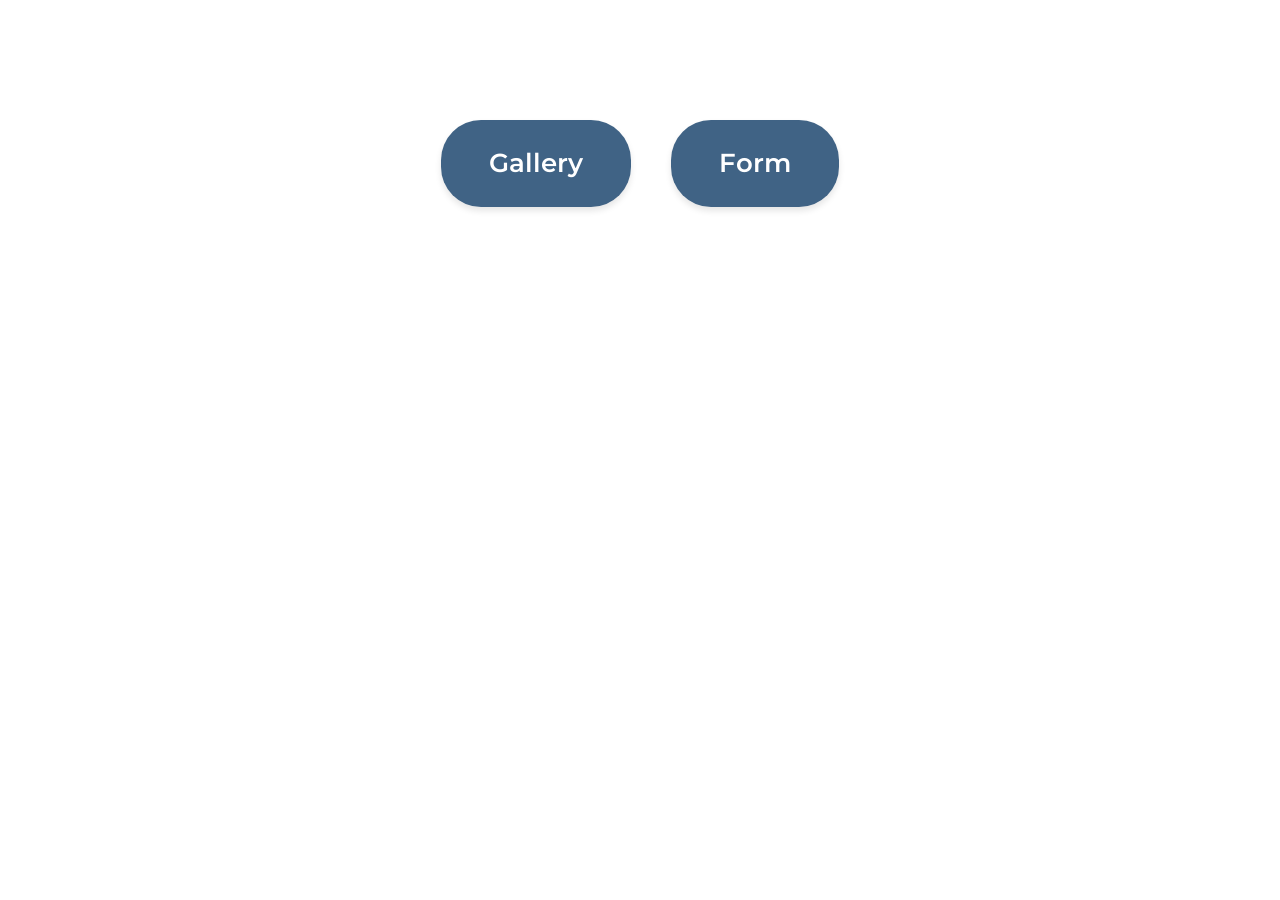
<file: src/index.html>
<!DOCTYPE html>
<html lang="en">
  <head>
    <meta charset="UTF-8" />
    <link rel="icon" type="image/svg+xml" href="/favicon.svg" />
    <meta name="viewport" content="width=device-width, initial-scale=1.0" />
    <title>Vanilla App Template</title>
    <link rel="preconnect" href="https://fonts.googleapis.com">
<link rel="preconnect" href="https://fonts.gstatic.com" crossorigin>
<link href="https://fonts.googleapis.com/css2?family=Montserrat:wght@500&display=block" rel="stylesheet">
<link href="https://fonts.googleapis.com/css2?family=Montserrat:wght@400;500&display=block" rel="stylesheet">
    <link rel="stylesheet" href="./css/styles.css" />
  </head>
  <body>
    <main> 
      <div class="container">
      <div class="navigation">
        <ul class="list">
        <li class="item">
          <a class="link {=$highlight-act}" href="./1-gallery.html">Gallery</a>
        </li>
        <li class="item">
          <a class="link {=$highlight-curr}" href="./2-form.html">Form</a>
        </li>
      </ul>
    </div>
  </div>
    </main>
  </body>
</html>
</file>
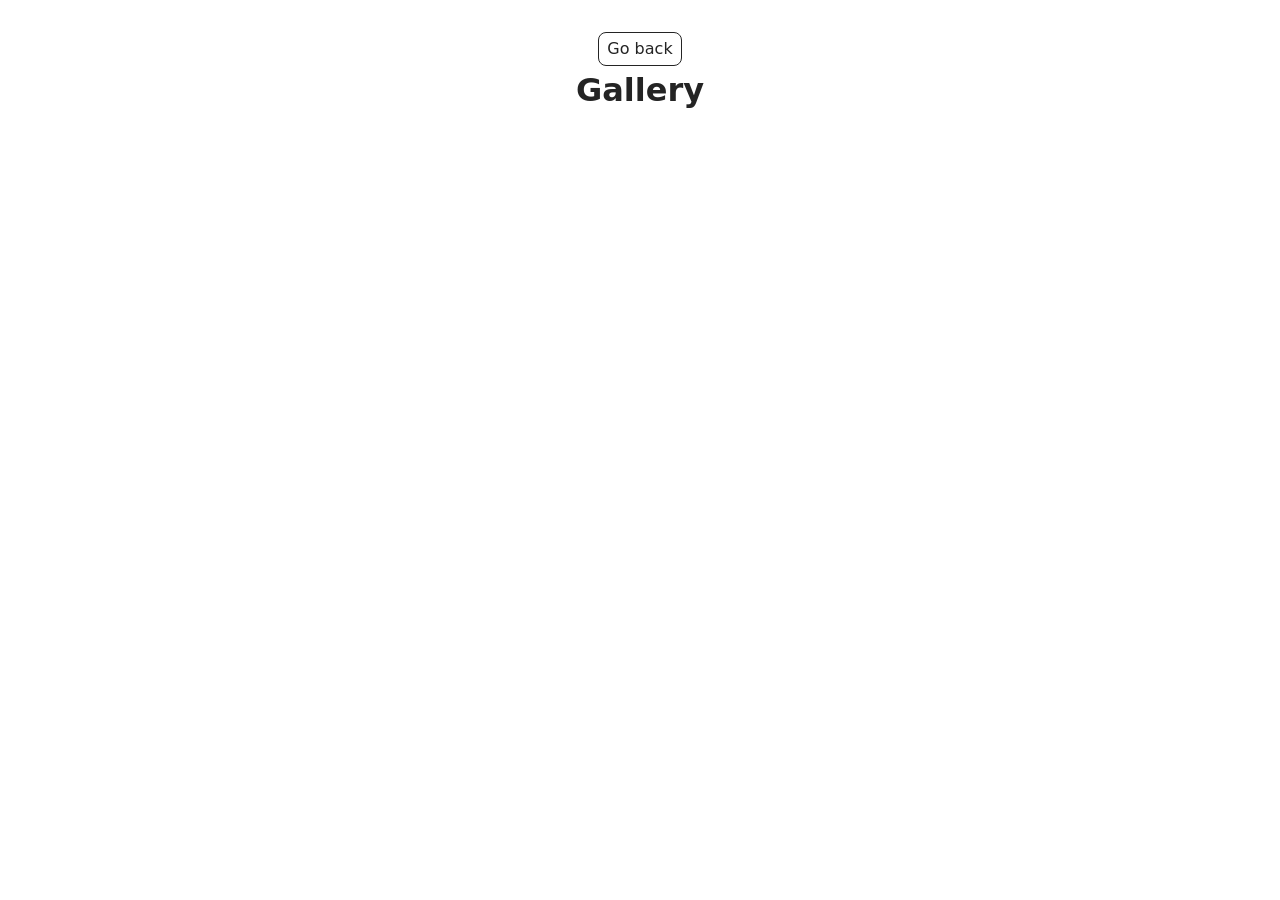
<file: src/1-gallery.html>
<!DOCTYPE html>
<html lang="en">
  <head>
    <meta charset="UTF-8" />
    <meta http-equiv="X-UA-Compatible" content="IE=edge" />
    <meta name="viewport" content="width=device-width, initial-scale=1.0" />
    <title>Gallery</title>
    <link rel="stylesheet" href="./css/styles.css" />
  </head>
  <body>
    

    <main>
      <div class="container">
        <a class="back-link" href="./index.html">Go back</a>
        <h1 class="main-title">Gallery</h1>
        <ul class="gallery"></ul>
      </div>
    </main>

    <script type="module" src="./js/1-gallery.js"></script>
  </body>
</html>
</file>
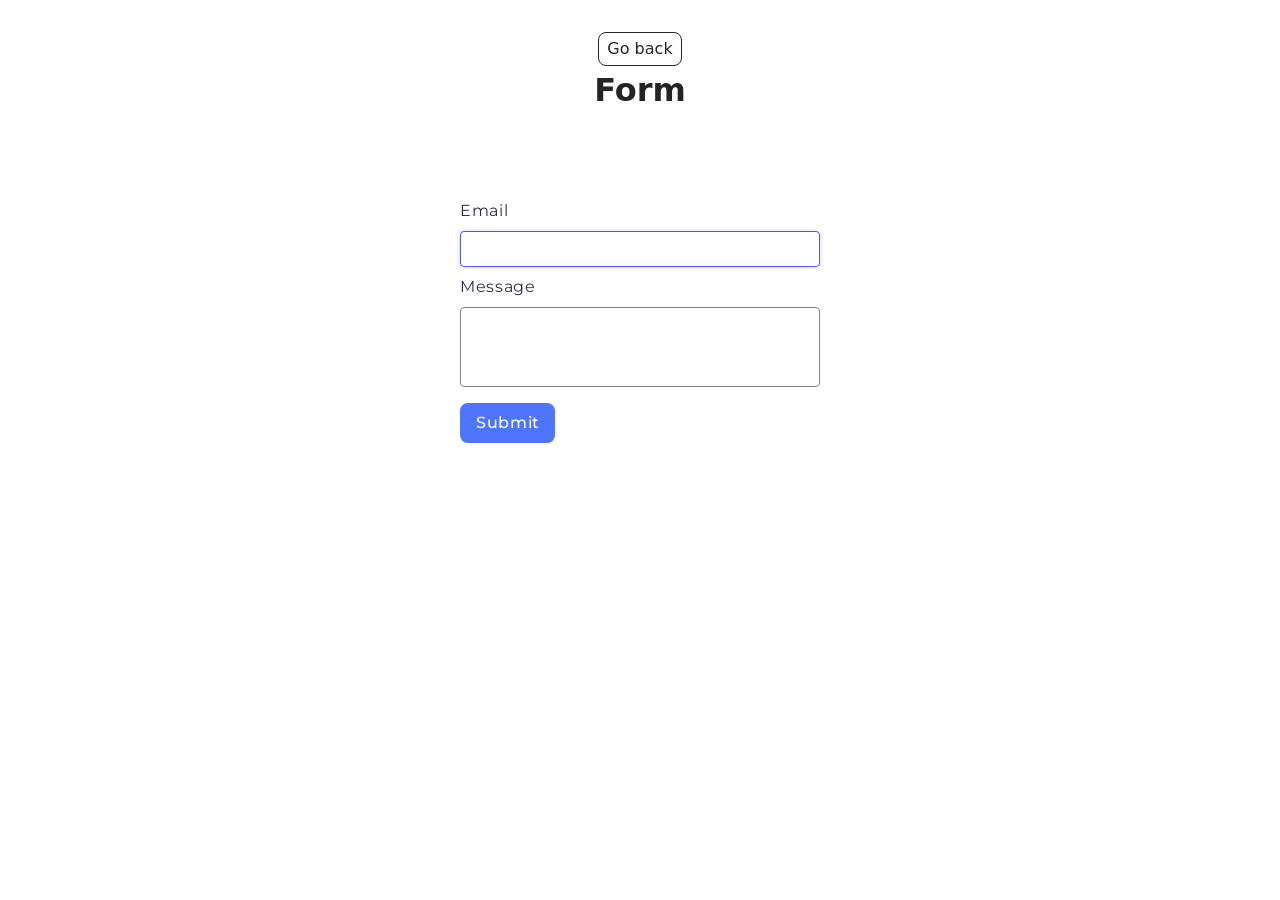
<file: src/2-form.html>
<!DOCTYPE html>
<html lang="en">
  <head>
    <meta charset="UTF-8" />
    <meta http-equiv="X-UA-Compatible" content="IE=edge" />
    <meta name="viewport" content="width=device-width, initial-scale=1.0" />
    <title>Form</title>
     <link rel="preconnect" href="https://fonts.googleapis.com">
<link rel="preconnect" href="https://fonts.gstatic.com" crossorigin>
<link href="https://fonts.googleapis.com/css2?family=Montserrat:wght@500&display=block" rel="stylesheet">
<link href="https://fonts.googleapis.com/css2?family=Montserrat:wght@400;500&display=block" rel="stylesheet">
    <link rel="stylesheet" href="./css/styles.css" />
  </head>
  <body>
    <main>
      <div class="container">
        <a class="back-link" href="./index.html">Go back</a>
        <h1 class="main-title">Form</h1>
        <form class="feedback-form" autocomplete="off">
  <label>
    Email
    <input type="email" name="email" autofocus />
  </label>
  <label>
    Message
    <textarea name="message" rows="8"></textarea>
  </label>
  <button type="submit">Submit</button>
</form>
      </div>
      
    </main>
    <script type="module" src="./js/2-form.js"></script>
  </body>
</html>
</file>
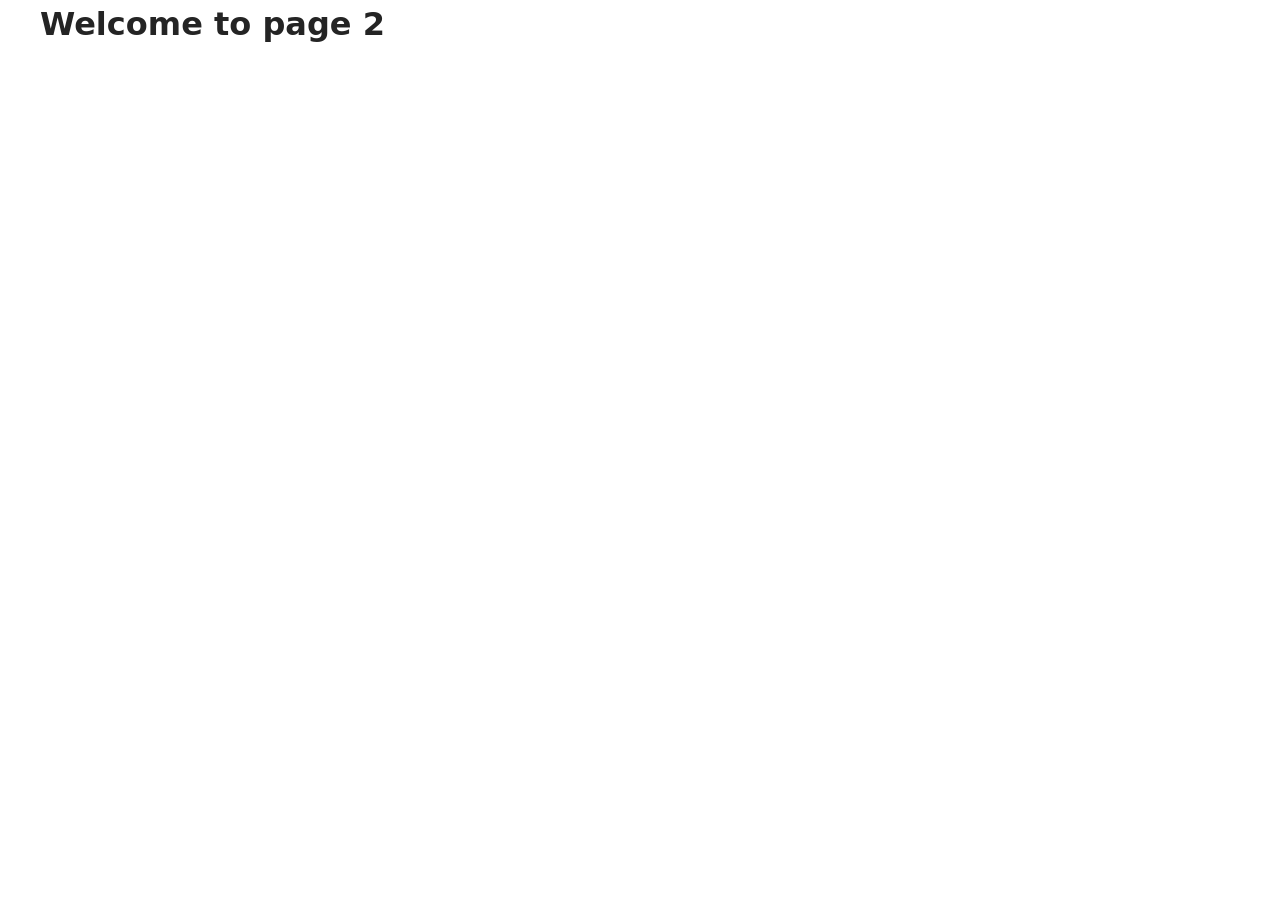
<file: src/page-2.html>
<!DOCTYPE html>
<html lang="en">
  <head>
    <meta charset="UTF-8" />
    <meta http-equiv="X-UA-Compatible" content="IE=edge" />
    <meta name="viewport" content="width=device-width, initial-scale=1.0" />
    <title>Page 2</title>
    <link rel="stylesheet" href="./css/styles.css" />
  </head>
  <body>
    <load
      src="./partials/header.html"
      icon-path="./img/sprite.svg#logo"
      highlight-act="active"
    />

    <main>
      <div class="container">
        <h1 class="main-title">
          <span class="main-title-gradient">Welcome</span> to page 2
        </h1>
        <load src="./partials/back-link.html" />
      </div>
    </main>

    <load src="./partials/footer.html" />
  </body>
</html>
</file>
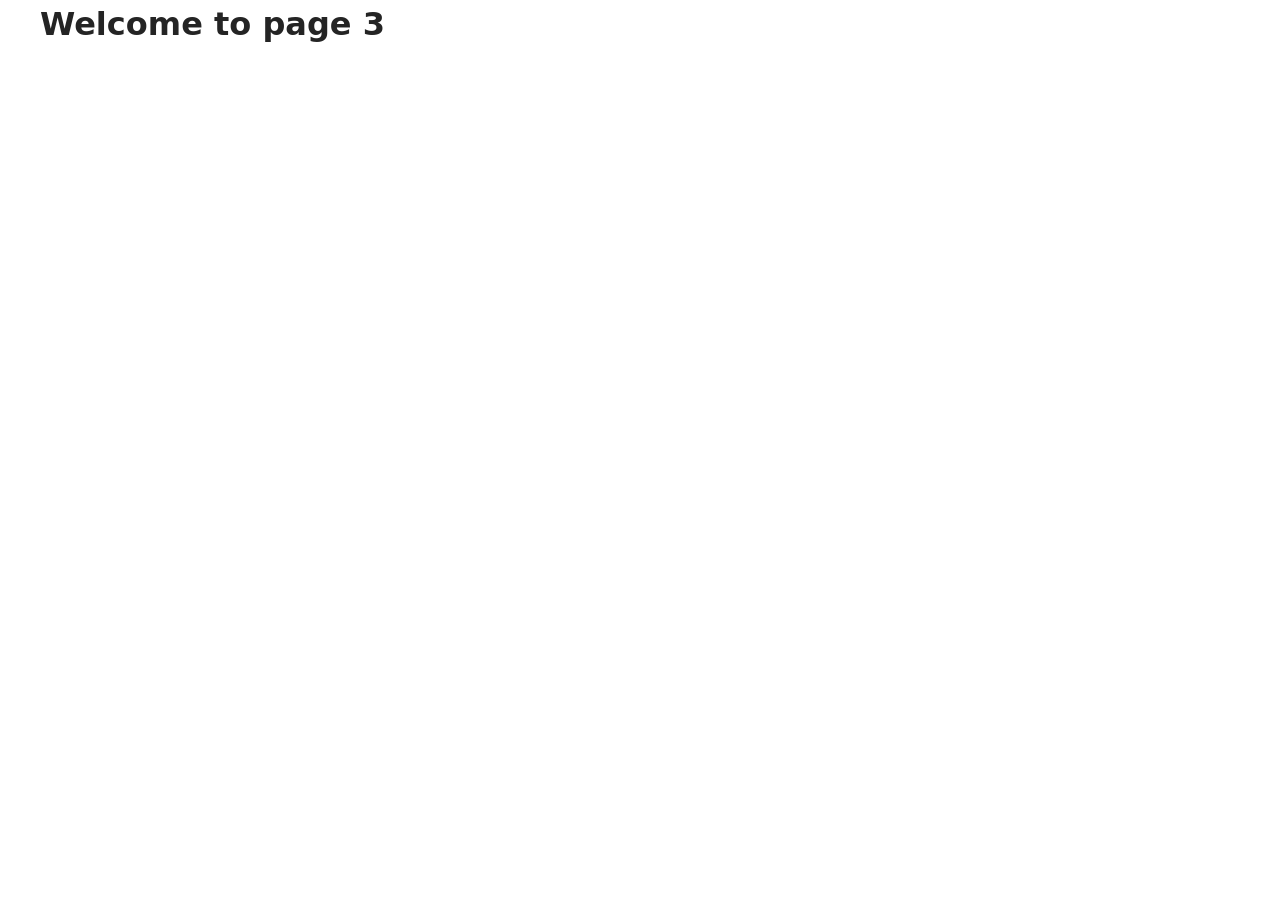
<file: src/page-3.html>
<!DOCTYPE html>
<html lang="en">
  <head>
    <meta charset="UTF-8" />
    <meta http-equiv="X-UA-Compatible" content="IE=edge" />
    <meta name="viewport" content="width=device-width, initial-scale=1.0" />
    <title>Page 3</title>
    <link rel="stylesheet" href="./css/styles.css" />
  </head>
  <body>
    <load
      src="./partials/header.html"
      icon-path="./img/sprite.svg#logo"
      highlight-curr="active"
    />

    <main>
      <div class="container">
        <h1 class="main-title">
          <span class="main-title-gradient">Welcome</span> to page 3
        </h1>
        <load src="./partials/back-link.html" />
      </div>
    </main>

    <load src="./partials/footer.html" />
  </body>
</html>
</file>
<file: src/css/styles.css>
/**
  |============================
  | include css partials with
  | default @import url()
  |============================
*/
/* Common styles */
@import url('./reset.css');
@import url('./base.css');
@import url('./container.css');
@import url('./animations.css');

/* Sections style */
@import url('./header.css');
@import url('./back-link.css');
@import url('./form.css');
@import url('./index.css');
</file>
